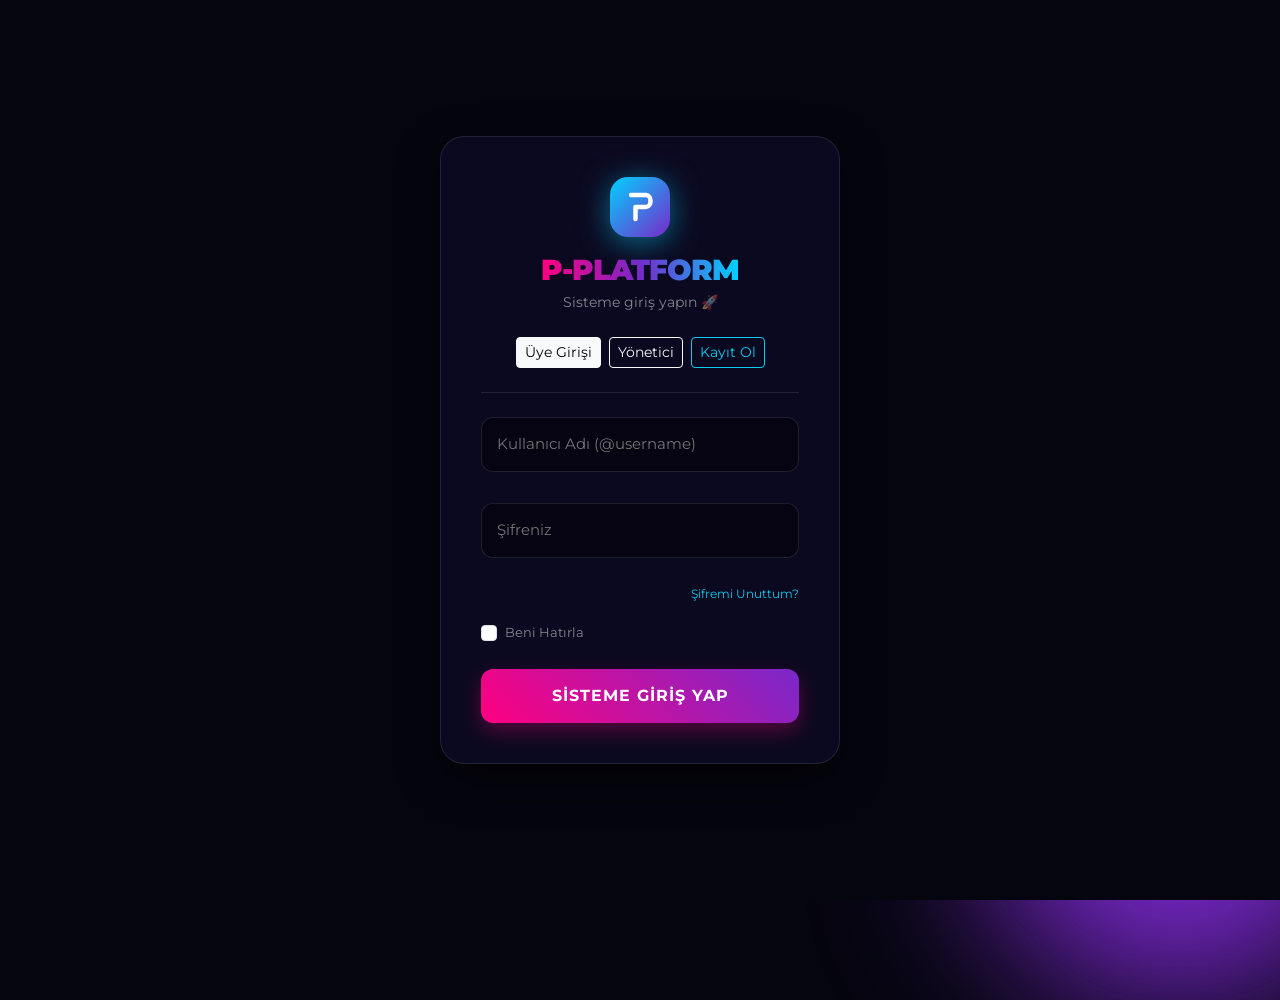
<file: src/main/resources/static/index.html>
<!DOCTYPE html>
<html lang="tr">
<head>
    <meta charset="UTF-8">
    <meta name="viewport" content="width=device-width, initial-scale=1.0">
    <title>Hoş Geldin | P-PLATFORM</title>
    <link href="https://cdn.jsdelivr.net/npm/bootstrap@5.3.0/dist/css/bootstrap.min.css" rel="stylesheet">
    <link rel="stylesheet" href="style.css">
    <link href="https://fonts.googleapis.com/css2?family=Montserrat:wght@400;700;900&display=swap" rel="stylesheet">
    
    <style>
        /* Giriş ekranına özel daraltıcı ve ortalayıcı cam kart tasarımı */
        .login-wrapper {
            display: flex;
            justify-content: center;
            align-items: center;
            min-height: 100vh;
            padding: 20px;
            position: relative;
        }
        .login-card {
            background: rgba(15, 12, 41, 0.7);
            backdrop-filter: blur(20px);
            -webkit-backdrop-filter: blur(20px);
            border: 1px solid rgba(255, 255, 255, 0.1);
            border-radius: 24px;
            box-shadow: 0 15px 40px rgba(0, 0, 0, 0.6);
            padding: 40px;
            width: 100%;
            max-width: 400px; /* İŞTE FORMU KÜÇÜLTEN SİHİRLİ KOD BURASI */
            z-index: 10;
        }
        .login-card .cool-input {
            background: rgba(0,0,0,0.4) !important;
            color: #fff !important;
            border: 1px solid rgba(255,255,255,0.1) !important;
        }
    </style>
</head>
<body>
    
    <div class="color-blob blob-1"></div>
    <div class="color-blob blob-2"></div>
    <div class="color-blob blob-3"></div>

    <div class="login-wrapper">
        <div class="login-card">
            
            <div class="card-header text-center mb-4 border-bottom border-white border-opacity-10 pb-4">
                
                <div class="d-flex flex-column align-items-center text-center mb-3">
                    <svg width="60" height="60" viewBox="0 0 40 40" xmlns="http://www.w3.org/2000/svg" class="mb-3" style="filter: drop-shadow(0px 5px 15px rgba(0, 210, 255, 0.5));">
                        <defs>
                            <linearGradient id="pLogoGrad" x1="0%" y1="0%" x2="100%" y2="100%">
                                <stop offset="0%" stop-color="#00d2ff" />
                                <stop offset="100%" stop-color="#7928ca" />
                            </linearGradient>
                        </defs>
                        <rect width="40" height="40" rx="12" fill="url(#pLogoGrad)" />
                        <path d="M 14 12 L 24 12 C 28 12 28 20 24 20 L 17 20 L 17 28" stroke="#ffffff" stroke-width="3" fill="none" stroke-linecap="round" stroke-linejoin="round"/>
                    </svg>
                    <h1 class="cool-title" style="font-size: 1.8rem; margin:0;">P-PLATFORM</h1>
                    <p class="text-white-50 small mt-1 m-0">Sisteme giriş yapın 🚀</p>
                </div>
                
                <div id="auth-message" style="display: none; padding: 12px; border-radius: 12px; margin-bottom: 15px; font-size: 0.85rem; font-weight: 600; text-align: center; border: 1px solid transparent;"></div>
                
                <div class="d-flex justify-content-center gap-2 mt-4" id="form-buttons">
                    <button class="btn btn-sm btn-outline-light active" id="btn-user" onclick="switchForm('user')">Üye Girişi</button>
                    <button class="btn btn-sm btn-outline-light" id="btn-admin" onclick="switchForm('admin')">Yönetici</button>
                    <button class="btn btn-sm btn-outline-info" id="btn-register" onclick="switchForm('register')">Kayıt Ol</button>
                </div>
            </div>
            
            <form id="userForm">
                <div class="mb-3">
                    <input type="text" class="cool-input" id="user-username" placeholder="Kullanıcı Adı (@username)" required>
                </div>
                <div class="mb-2">
                    <input type="password" class="cool-input" id="user-password" placeholder="Şifreniz" required>
                </div>
                
                <div class="text-end mb-3">
                    <a href="#" onclick="showResetSection()" class="text-info" style="font-size: 0.75rem; text-decoration: none;">Şifremi Unuttum?</a>
                </div>
                
                <div class="mb-4 form-check d-flex align-items-center gap-2">
                    <input type="checkbox" class="form-check-input mt-0" id="user-remember" style="cursor: pointer;">
                    <label class="form-check-label text-white-50 m-0" for="user-remember" style="font-size: 0.8rem; cursor: pointer;"> Beni Hatırla</label>
                </div>

                <button type="submit" class="cyber-btn w-100">
                    SİSTEME GİRİŞ YAP
                </button>
            </form>

            <form id="adminForm" style="display: none;">
                <div class="mb-3">
                    <input type="text" class="cool-input" id="admin-username" placeholder="Yönetici Kodu" required>
                </div>
                <div class="mb-3">
                    <input type="password" class="cool-input" id="admin-password" placeholder="Yönetici Şifresi" required>
                </div>

                <div class="mb-4 form-check d-flex align-items-center gap-2">
                    <input type="checkbox" class="form-check-input mt-0" id="admin-remember" style="cursor: pointer;">
                    <label class="form-check-label text-white-50 m-0" for="admin-remember" style="font-size: 0.8rem; cursor: pointer;"> Beni Hatırla</label>
                </div>

                <button type="submit" class="cyber-btn w-100" style="background: linear-gradient(45deg, #ff416c, #ff4b2b);">
                    YÖNETİCİ GİRİŞİ
                </button>
            </form>

            <form id="registerForm" style="display: none;">
                <div class="mb-2">
                    <input type="text" class="cool-input" id="reg-name" placeholder="Ad Soyad" required>
                </div>
                <div class="mb-2">
                    <input type="email" class="cool-input" id="reg-email" placeholder="E-posta Adresi" required>
                </div>
                <div class="mb-2">
                    <input type="text" class="cool-input" id="reg-username" placeholder="Kullanıcı Adı Seç" required>
                </div>
                <div class="mb-4">
                    <input type="password" class="cool-input" id="reg-password" placeholder="Güçlü Bir Şifre" required>
                </div>
                <button type="submit" class="cyber-btn w-100" style="background: linear-gradient(45deg, #00d2ff, #3a7bd5);">
                    HESAP OLUŞTUR
                </button>
            </form>

            <div id="resetSection" style="display: none;">
                <h2 class="cool-title text-center mb-2" style="font-size: 1.2rem;">ŞİFREYİ YENİLE</h2>
                <p class="text-white-50 text-center mb-4 small">Sistem yöneticisinden aldığınız kodu kullanın.</p>
                
                <div id="forgot-step-1">
                    <input type="email" id="reset-email" class="cool-input mb-3" placeholder="Kayıtlı E-posta Adresiniz">
                    <button onclick="requestResetCode()" class="cyber-btn w-100 mb-2">KOD GÖNDER</button>
                </div>

                <div id="forgot-step-2" style="display: none;">
                    <input type="text" id="reset-token" class="cool-input mb-3" placeholder="Sıfırlama Kodu">
                    <input type="password" id="reset-new-password" class="cool-input mb-3" placeholder="Yeni Şifreniz">
                    <button onclick="performPasswordReset()" class="cyber-btn w-100" style="background: linear-gradient(45deg, #7928ca, #ff007f);">ŞİFREYİ GÜNCELLE</button>
                </div>
                
                <button onclick="switchForm('user')" class="btn btn-link text-white-50 w-100 mt-3 small text-decoration-none">← Giriş Ekranına Dön</button>
            </div>

        </div>
    </div>

    <script src="app.js"></script>
</body>
</html>
</file>
<file: src/main/resources/static/style.css>
@charset "UTF-8";

/* --- 1. GENEL AYARLAR (KOYU TEMA + NEON) --- */
body, html {
    height: 100vh;
    margin: 0;
    padding: 0;
    font-family: 'Montserrat', sans-serif;
    background-color: #05050f !important; /* Arka plan bembeyazdı, neonlar parlasın diye en koyu lacivert yapıldı */
    color: #ffffff;
    overflow: hidden; /* Sütunlar kendi içinde kaysın, ana sayfa kaymasın */
    scrollbar-width: none; 
    -ms-overflow-style: none; 
}
::-webkit-scrollbar { display: none; }

/* --- 2. ARKADAKİ NEON RENK KÜRELERİ --- */
.color-blob {
    position: absolute; border-radius: 50%; filter: blur(80px); z-index: -1; animation: float 10s infinite ease-in-out alternate;
}
.blob-1 { width: 300px; height: 300px; background: #ff007f; top: -50px; left: -50px; }
.blob-2 { width: 400px; height: 400px; background: #7928ca; bottom: -100px; right: -100px; animation-delay: -3s; }
.blob-3 { width: 250px; height: 250px; background: #00d2ff; top: 40%; left: 50%; animation-delay: -5s; }
@keyframes float { 0% { transform: translateY(0) scale(1); } 100% { transform: translateY(30px) scale(1.1); } }

/* --- 3. ÜÇ SÜTUNLU ANA LAYOUT --- */
.app-container {
    display: flex;
    height: calc(100vh - 30px);
    margin: 15px;
    background: rgba(15, 12, 41, 0.6); /* Senin istediğin buzlu cam kart efekti */
    backdrop-filter: blur(20px);
    -webkit-backdrop-filter: blur(20px);
    border: 1px solid rgba(255, 255, 255, 0.1);
    border-radius: 24px;
    box-shadow: 0 15px 40px rgba(0, 0, 0, 0.5);
    overflow: hidden;
}

.app-sidebar {
    width: 80px;
    border-right: 1px solid rgba(255,255,255,0.05);
    display: flex; flex-direction: column; align-items: center; padding: 30px 0; flex-shrink: 0;
    background: rgba(0,0,0,0.2);
}

.app-main {
    flex-grow: 1; padding: 40px; overflow-y: auto; scrollbar-width: none;
}

.app-right-panel {
    width: 320px; border-left: 1px solid rgba(255,255,255,0.05); padding: 40px 30px; overflow-y: auto; flex-shrink: 0; background: rgba(0,0,0,0.2); scrollbar-width: none;
}

/* Sol Menü İkonları (Neon Hover Efektli) */
.menu-icon {
    color: rgba(255,255,255,0.5); font-size: 1.2rem; margin-bottom: 25px; cursor: pointer; transition: 0.3s;
    width: 45px; height: 45px; display: flex; align-items: center; justify-content: center; border-radius: 12px; text-decoration: none;
}
.menu-icon:hover { color: #fff; background: rgba(255,255,255,0.1); transform: scale(1.1); }
.menu-icon.active { 
    background: linear-gradient(135deg, rgba(255,0,127,0.2), rgba(121,40,202,0.2)); 
    color: #fff; border-left: 3px solid #ff007f; box-shadow: 0 4px 15px rgba(255,0,127,0.3); 
}

/* --- 4. İÇ KARTLAR VE İSTATİSTİKLER --- */
.content-card {
    background: rgba(0, 0, 0, 0.3) !important;
    backdrop-filter: blur(10px);
    border: 1px solid rgba(255, 255, 255, 0.05);
    border-radius: 20px; padding: 25px; margin-bottom: 20px; transition: all 0.3s ease;
}

.stat-box {
    background: rgba(255, 255, 255, 0.02); border: 1px solid rgba(255, 255, 255, 0.08); border-radius: 20px; transition: all 0.4s ease; padding: 20px; text-align: center;
}
.stat-box h2 { margin: 10px 0 0 0; font-size: 2rem; font-weight: 900;}
.stat-box:hover { background: rgba(255, 255, 255, 0.06); border-color: rgba(0, 210, 255, 0.4); transform: translateY(-8px); box-shadow: 0 15px 30px rgba(0, 0, 0, 0.3); }

/* --- 5. BAŞLIKLAR & METİNLER --- */
.page-header { display: flex; justify-content: space-between; align-items: flex-end; margin-bottom: 40px; }
.cool-title { font-weight: 900; background: linear-gradient(to right, #ff007f, #7928ca, #00d2ff); -webkit-background-clip: text; -webkit-text-fill-color: transparent; letter-spacing: -1px; margin-bottom: 10px; font-size: 2.2rem; }
.subtitle { color: #a0aab2; font-size: 0.85rem; font-weight: 500; }
.section-title { font-size: 0.85rem; font-weight: 700; border-left: 4px solid #ff007f; padding-left: 15px; text-transform: uppercase; letter-spacing: 1.5px; color: #ffffff; margin-bottom: 20px; margin-top: 10px; }

/* --- 6. INPUTLAR & BUTONLAR --- */
.cool-input { width: 100%; background: rgba(0, 0, 0, 0.4) !important; border: 1px solid rgba(255, 255, 255, 0.1) !important; border-radius: 12px; color: #fff !important; padding: 15px; font-size: 0.95rem; transition: 0.3s; outline: none; margin-bottom: 15px; box-sizing: border-box; }
.cool-input:focus { border-color: #00d2ff !important; box-shadow: 0 0 15px rgba(0, 210, 255, 0.2) !important; }

.cyber-btn { width: 100%; padding: 15px; border: none; border-radius: 12px; background: linear-gradient(45deg, #ff007f, #7928ca); color: white; font-weight: 700; cursor: pointer; transition: 0.3s; box-shadow: 0 8px 20px rgba(255, 0, 127, 0.3); text-transform: uppercase; letter-spacing: 1px; }
.cyber-btn:hover { transform: translateY(-3px); box-shadow: 0 12px 25px rgba(255, 0, 127, 0.5); filter: brightness(1.1); }

/* --- 7. SAĞ PANEL (Profil ve Loglar) --- */
.profile-block { display: flex; align-items: center; justify-content: space-between; margin-bottom: 40px; border-bottom: 1px solid rgba(255,255,255,0.05); padding-bottom: 20px;}
.profile-text h4 { margin: 0; font-size: 1.1rem; font-weight: 800; color: #fff; }
.profile-text p { margin: 0; font-size: 0.8rem; color: #a0aab2; }
.profile-avatar { width: 50px; height: 50px; border-radius: 50%; background: linear-gradient(45deg, #00d2ff, #7928ca); display: flex; align-items: center; justify-content: center; font-weight: bold; font-size: 1.2rem; color: white; border: 2px solid rgba(255,255,255,0.2); }

#recent-logs, #systemLogs { overflow-y: auto; scrollbar-width: thin; padding-right: 5px; height: 250px; }
.activity-item { border-bottom: 1px solid rgba(255, 255, 255, 0.05); padding: 12px 0; color: #a0aab2; font-size: 0.8rem; }

/* --- 8. TABLOLAR --- */
.table-custom { width: 100%; color: #ffffff !important; font-size: 0.85rem; }
.table-custom th { border-bottom: 1px solid rgba(255,255,255,0.1) !important; color: #a0aab2; font-weight: 600; padding: 12px 5px; text-align: left; font-size: 0.75rem; text-transform: uppercase; letter-spacing: 1px; }
.table-custom td { padding: 15px 5px; vertical-align: middle; border-bottom: 1px solid rgba(255,255,255,0.03); transition: 0.3s; }
.table-custom tr:hover td { background-color: rgba(255,255,255,0.05) !important; }

/* --- 9. MODAL TASARIMI --- */
.modal { display: none; position: fixed; z-index: 1000; left: 0; top: 0; width: 100%; height: 100%; background-color: rgba(0, 0, 0, 0.85); backdrop-filter: blur(10px); }
.modal-content { position: relative; margin: 5% auto; width: 95%; max-width: 450px; animation: slideDown 0.5s cubic-bezier(0.18, 0.89, 0.32, 1.28); border: 1px solid rgba(255,255,255,0.1); background: #0f0c29; border-radius: 24px; padding: 30px; box-shadow: 0 15px 40px rgba(0,0,0,0.5); }
.close-btn { position: absolute; right: 25px; top: 15px; color: rgba(255, 255, 255, 0.5); font-size: 30px; cursor: pointer; transition: 0.3s; z-index: 100; }
.close-btn:hover { color: #ff007f; }
@keyframes slideDown { from { transform: translateY(-80px); opacity: 0; } to { transform: translateY(0); opacity: 1; } }

/* --- 10. YARDIMCI RENKLER --- */
.text-pink { color: #ff007f !important; } .text-blue { color: #00d2ff !important; } .text-green { color: #00f2c3 !important; }
.text-warning { color: #ff8d72 !important; } .text-danger { color: #ff007f !important; }
</file>
